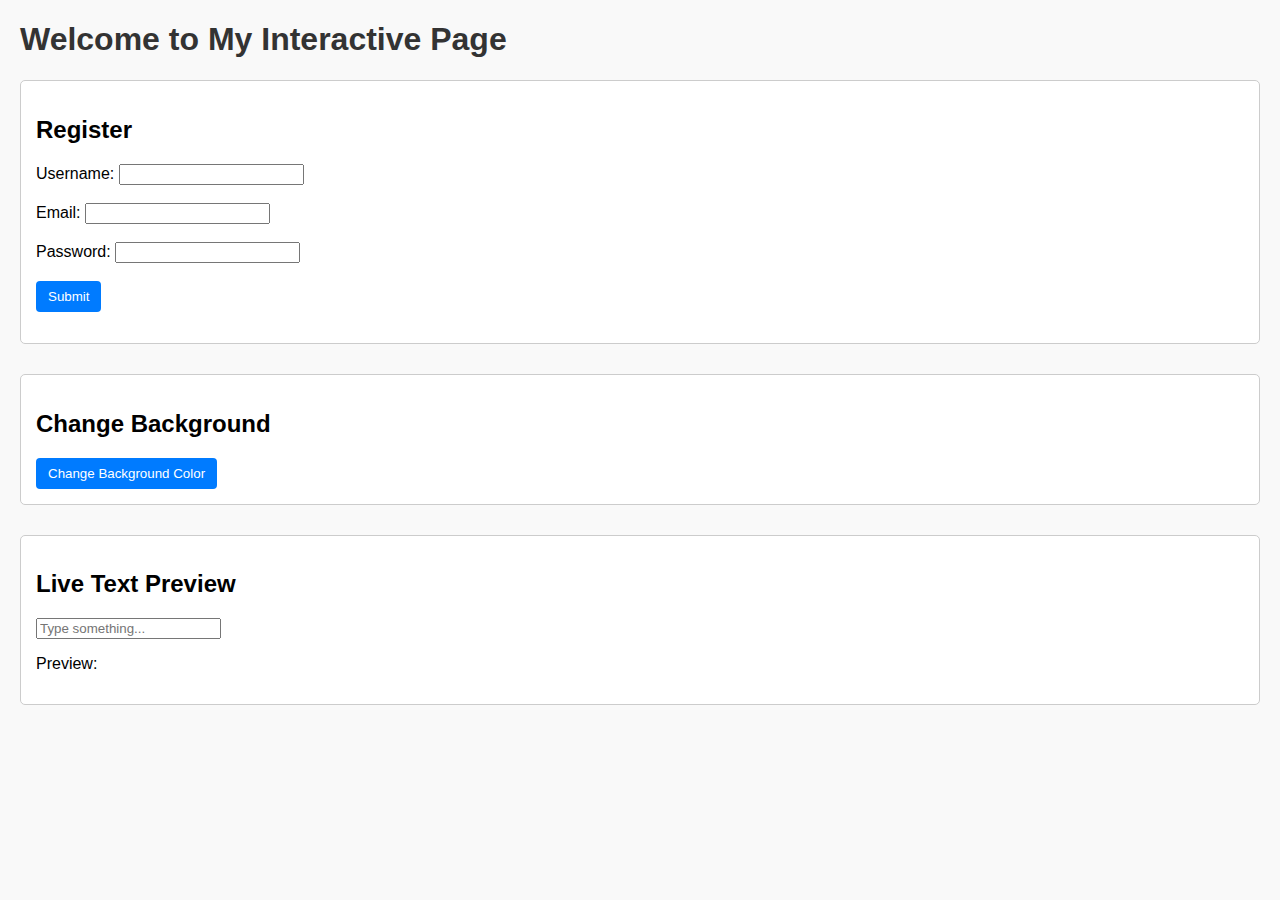
<file: interactive-assignment/index.html>
<!DOCTYPE html>
<html lang="en">
<head>
  <meta charset="UTF-8">
  <meta name="viewport" content="width=device-width, initial-scale=1.0">
  <title>Interactive Web Page</title>
  <link rel="stylesheet" href="style.css">
</head>
<body>
  <h1>Welcome to My Interactive Page</h1>

  <!-- Section 1: Form -->
  <section id="form-section">
    <h2>Register</h2>
    <form id="myForm">
      <label for="username">Username:</label>
      <input type="text" id="username" name="username"><br><br>

      <label for="email">Email:</label>
      <input type="text" id="email" name="email"><br><br>

      <label for="password">Password:</label>
      <input type="password" id="password" name="password"><br><br>

      <button type="submit">Submit</button>
    </form>
    <p id="formMessage"></p>
  </section>

  <!-- Section 2: Interactive Button -->
  <section id="button-section">
    <h2>Change Background</h2>
    <button id="bgBtn">Change Background Color</button>
  </section>

  <!-- Section 3: Input Interaction -->
  <section id="input-section">
    <h2>Live Text Preview</h2>
    <input type="text" id="liveInput" placeholder="Type something...">
    <p>Preview: <span id="previewText"></span></p>
  </section>

  <script src="script.js"></script>
</body>
</html>
</file>
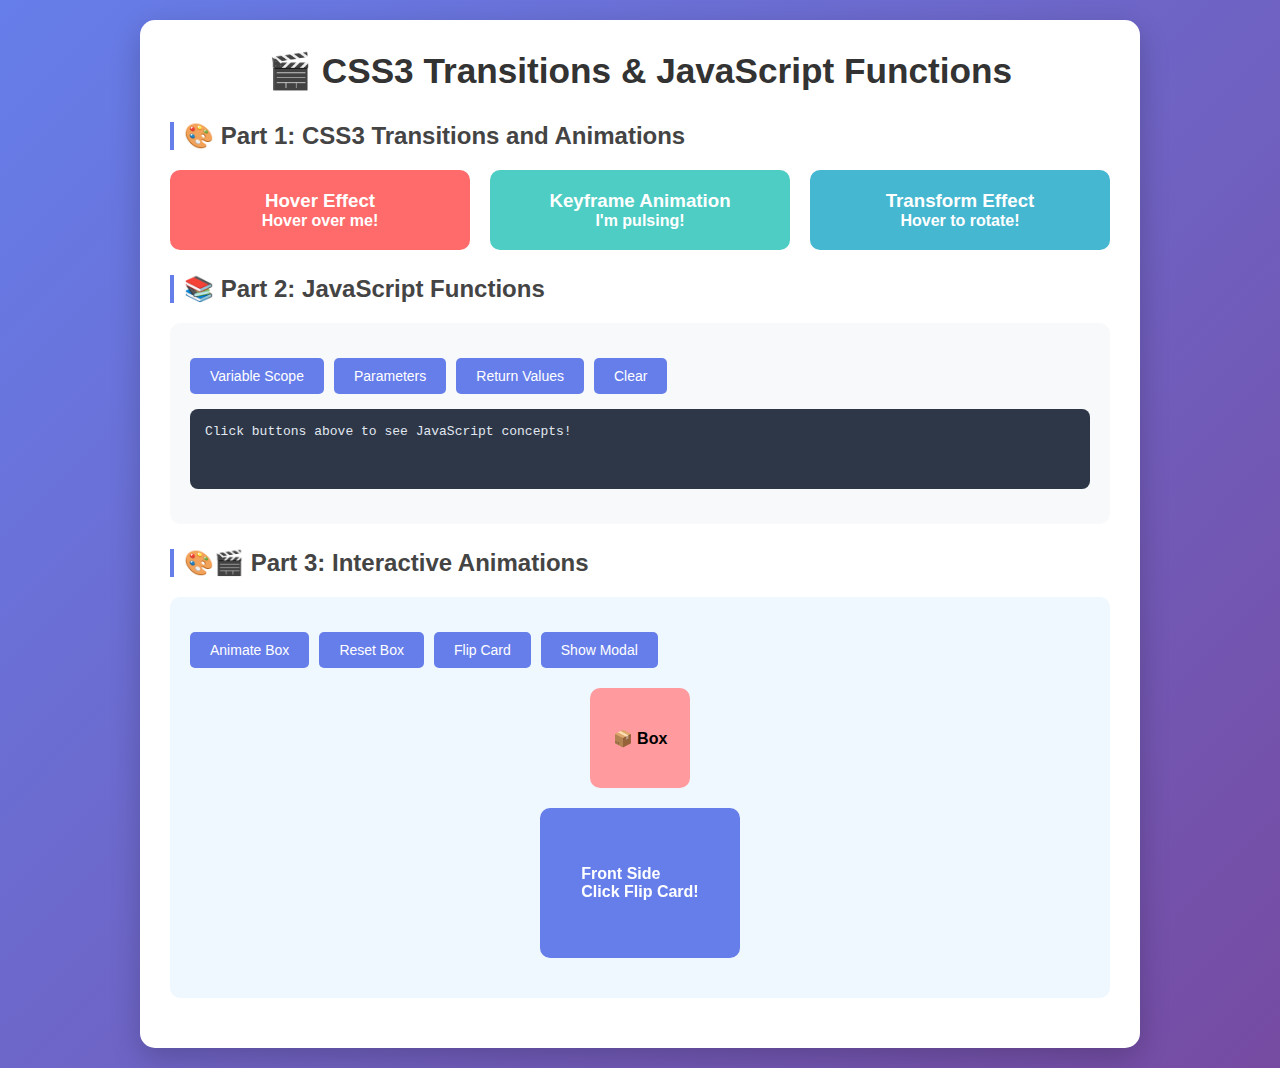
<file: Week7 Assignment/index.html>
<!DOCTYPE html>
<html lang="en">
<head>
    <meta charset="UTF-8">
    <meta name="viewport" content="width=device-width, initial-scale=1.0">
    <title>Week7 Assignment - CSS Transitions & JavaScript Functions</title>
    <link rel="stylesheet" href="styles.css">
</head>
<body>
    <div class="container">
        <h1>🎬 CSS3 Transitions & JavaScript Functions</h1>
        
        <!-- PART 1: CSS Transitions and Animations -->
        <h2>🎨 Part 1: CSS3 Transitions and Animations</h2>
        <div class="demo-cards">
            <div class="card hover-card">
                <h3>Hover Effect</h3>
                <p>Hover over me!</p>
            </div>
            <div class="card keyframe-card">
                <h3>Keyframe Animation</h3>
                <p>I'm pulsing!</p>
            </div>
            <div class="card transform-card">
                <h3>Transform Effect</h3>
                <p>Hover to rotate!</p>
            </div>
        </div>

        <!-- PART 2: JavaScript Functions -->
        <h2>📚 Part 2: JavaScript Functions</h2>
        <div class="js-section">
            <div class="button-group">
                <button class="btn" onclick="testScope()">Variable Scope</button>
                <button class="btn" onclick="testParameters()">Parameters</button>
                <button class="btn" onclick="testReturnValues()">Return Values</button>
                <button class="btn" onclick="clearOutput()">Clear</button>
            </div>
            <div class="output" id="jsOutput">Click buttons above to see JavaScript concepts!</div>
        </div>

        <!-- PART 3: JavaScript + CSS Animations -->
        <h2>🎨🎬 Part 3: Interactive Animations</h2>
        <div class="interactive-section">
            <div class="button-group">
                <button class="btn" onclick="animateBox()">Animate Box</button>
                <button class="btn" onclick="resetBox()">Reset Box</button>
                <button class="btn" onclick="flipCard()">Flip Card</button>
                <button class="btn" onclick="showModal()">Show Modal</button>
            </div>
            
            <div class="animated-box" id="animatedBox">📦 Box</div>
            
            <div class="flip-container">
                <div class="flip-card" id="flipCard">
                    <div class="flip-front">
                        <div>Front Side<br>Click Flip Card!</div>
                    </div>
                    <div class="flip-back">
                        <div>Back Side<br>JavaScript did this!</div>
                    </div>
                </div>
            </div>
        </div>
    </div>

    <!-- Modal -->
    <div class="modal" id="myModal">
        <div class="modal-content">
            <span class="close" onclick="closeModal()">&times;</span>
            <h3>🎉 Modal Window!</h3>
            <p>This modal was triggered by JavaScript!</p>
        </div>
    </div>

    <script src="script.js"></script>
</body>
</html>
</file>
<file: interactive-assignment/style.css>
body {
  font-family: Arial, sans-serif;
  margin: 20px;
  background-color: #f9f9f9;
}

h1 {
  color: #333;
}

section {
  margin-bottom: 30px;
  padding: 15px;
  border: 1px solid #ccc;
  background: #fff;
  border-radius: 5px;
}

button {
  padding: 8px 12px;
  background: #007bff;
  color: white;
  border: none;
  border-radius: 4px;
  cursor: pointer;
}

button:hover {
  background: #0056b3;
}
</file>
<file: Week7 Assignment/styles.css>
/* Reset and base styles */
* {
    margin: 0;
    padding: 0;
    box-sizing: border-box;
}

body {
    font-family: Arial, sans-serif;
    background: linear-gradient(135deg, #667eea 0%, #764ba2 100%);
    min-height: 100vh;
    padding: 20px;
}

.container {
    max-width: 1000px;
    margin: 0 auto;
    background: white;
    border-radius: 15px;
    padding: 30px;
    box-shadow: 0 10px 30px rgba(0,0,0,0.2);
}

h1 {
    text-align: center;
    color: #333;
    margin-bottom: 30px;
    font-size: 2.2em;
}

h2 {
    color: #444;
    margin: 25px 0 15px 0;
    border-left: 4px solid #667eea;
    padding-left: 10px;
}

/* PART 1: CSS Animations */
.demo-cards {
    display: flex;
    gap: 20px;
    margin: 20px 0;
    flex-wrap: wrap;
}

.card {
    flex: 1;
    min-width: 200px;
    padding: 20px;
    border-radius: 10px;
    text-align: center;
    color: white;
    font-weight: bold;
    cursor: pointer;
}

/* Hover Effect Card */
.hover-card {
    background: #ff6b6b;
    transition: all 0.3s ease;
}

.hover-card:hover {
    background: #ff5252;
    transform: translateY(-10px) scale(1.05);
    box-shadow: 0 15px 25px rgba(255,107,107,0.4);
}

/* Keyframe Animation Card */
.keyframe-card {
    background: #4ecdc4;
    animation: pulse 2s infinite;
}

@keyframes pulse {
    0% { transform: scale(1); }
    50% { transform: scale(1.05); }
    100% { transform: scale(1); }
}

/* Transform Card */
.transform-card {
    background: #45b7d1;
    transition: transform 0.3s ease;
}

.transform-card:hover {
    transform: rotate(5deg) scale(1.1);
}

/* PART 2: JavaScript Section */
.js-section {
    background: #f8f9fa;
    padding: 20px;
    border-radius: 10px;
    margin: 20px 0;
}

.button-group {
    display: flex;
    gap: 10px;
    margin: 15px 0;
    flex-wrap: wrap;
}

.btn {
    padding: 10px 20px;
    background: #667eea;
    color: white;
    border: none;
    border-radius: 5px;
    cursor: pointer;
    font-size: 14px;
    transition: background 0.3s;
}

.btn:hover {
    background: #5a67d8;
    transform: translateY(-2px);
}

.output {
    background: #2d3748;
    color: #e2e8f0;
    padding: 15px;
    border-radius: 8px;
    font-family: monospace;
    margin: 15px 0;
    min-height: 80px;
    white-space: pre-wrap;
}

/* PART 3: Interactive Animations */
.interactive-section {
    background: #f0f8ff;
    padding: 20px;
    border-radius: 10px;
    margin: 20px 0;
}

.animated-box {
    width: 100px;
    height: 100px;
    background: #ff9a9e;
    margin: 20px auto;
    border-radius: 10px;
    display: flex;
    align-items: center;
    justify-content: center;
    font-weight: bold;
    transition: all 0.5s ease;
}

.animated-box.move {
    transform: translateX(100px) rotate(360deg);
    background: #a8edea;
}

/* Flip Card */
.flip-container {
    width: 200px;
    height: 150px;
    margin: 20px auto;
    perspective: 1000px;
}

.flip-card {
    width: 100%;
    height: 100%;
    position: relative;
    transform-style: preserve-3d;
    transition: transform 0.6s;
}

.flip-card.flipped {
    transform: rotateY(180deg);
}

.flip-front, .flip-back {
    position: absolute;
    width: 100%;
    height: 100%;
    backface-visibility: hidden;
    border-radius: 10px;
    display: flex;
    align-items: center;
    justify-content: center;
    color: white;
    font-weight: bold;
}

.flip-front {
    background: #667eea;
}

.flip-back {
    background: #f093fb;
    transform: rotateY(180deg);
}

/* Modal */
.modal {
    display: none;
    position: fixed;
    top: 0;
    left: 0;
    width: 100%;
    height: 100%;
    background: rgba(0,0,0,0.5);
    z-index: 1000;
}

.modal-content {
    background: white;
    margin: 15% auto;
    padding: 20px;
    border-radius: 10px;
    width: 80%;
    max-width: 400px;
    text-align: center;
    position: relative;
}

.close {
    position: absolute;
    right: 15px;
    top: 10px;
    font-size: 24px;
    cursor: pointer;
    color: #999;
}

.close:hover {
    color: #333;
}
</file>
